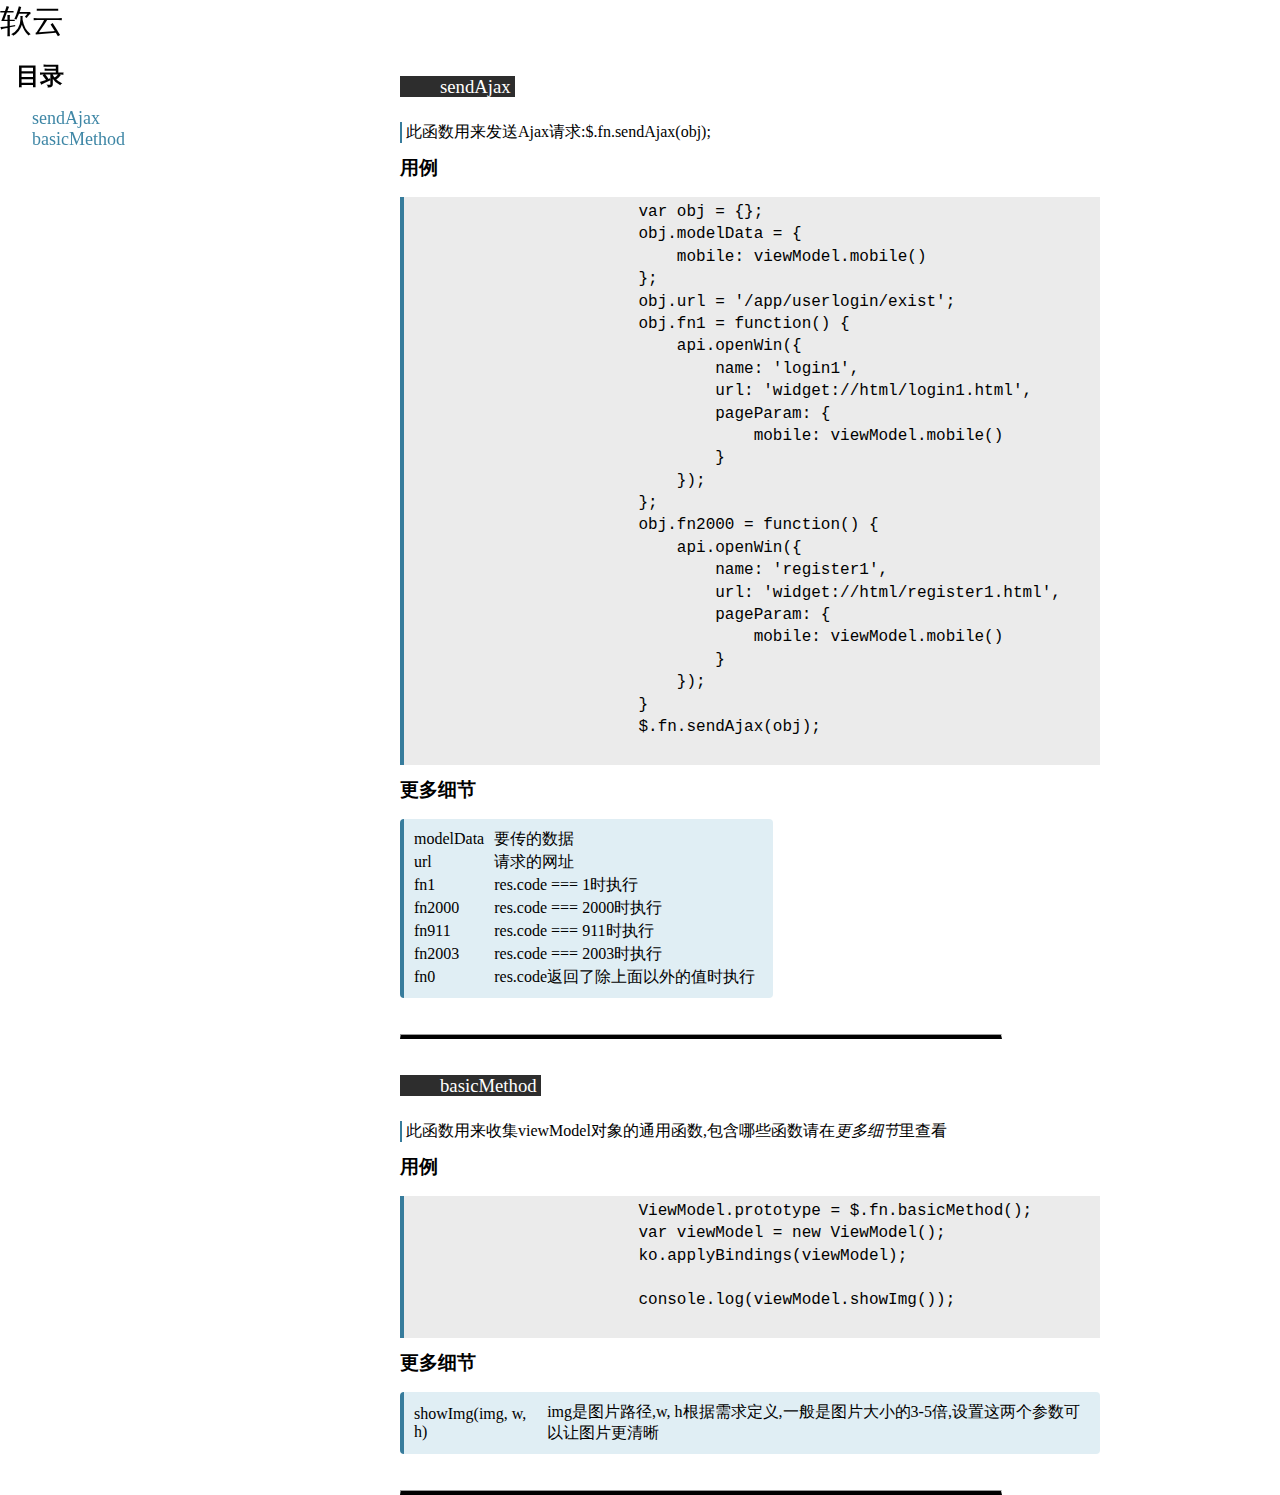
<file: App/index.html>
<!DOCTYPE html>
<html lang="en">
    <head>
        <meta charset="UTF-8">
        <title>ruanyun-app</title>
        <link rel="stylesheet" href="./style.css">
    </head>
    <body>
        <main>
            <sidebar>
                <h1 class='companyTitle'>软云</h1>
                <h2>目录</h2>
                    <ul>
                        <li><a href="#sendAjax">sendAjax</a></li>
                        <li><a href="#basicMethod">basicMethod</a></li>
                    </ul>
            </sidebar>
            <section>
                <article id='sendAjax'>
                    <h3>
                        <span class="code-title">sendAjax</span>
                    </h3>
                    <p><span class='introduction'>此函数用来发送Ajax请求:$.fn.sendAjax(obj);</span></p>
                    <h3>用例</h3>
                    <pre>
                        var obj = {};
                        obj.modelData = {
                            mobile: viewModel.mobile()
                        };
                        obj.url = '/app/userlogin/exist';
                        obj.fn1 = function() {
                            api.openWin({
                                name: 'login1',
                                url: 'widget://html/login1.html',
                                pageParam: {
                                    mobile: viewModel.mobile()
                                }
                            });
                        };
                        obj.fn2000 = function() {
                            api.openWin({
                                name: 'register1',
                                url: 'widget://html/register1.html',
                                pageParam: {
                                    mobile: viewModel.mobile()
                                }
                            });
                        }
                        $.fn.sendAjax(obj);
                    </pre>
                    <h3>更多细节</h3>
                    <table class='moreDetails'>
                        <tr>
                            <td>modelData</td>
                            <td>要传的数据</td>
                        </tr>
                        <tr>
                            <td>url</td>
                            <td>请求的网址</td>
                        </tr>
                        <tr>
                            <td>fn1</td>
                            <td>res.code === 1时执行</td>
                        </tr>
                        <tr>
                            <td>fn2000</td>
                            <td>res.code === 2000时执行</td>
                        </tr>
                        <tr>
                            <td>fn911</td>
                            <td>res.code === 911时执行</td>
                        </tr>
                        <tr>
                            <td>fn2003</td>
                            <td>res.code === 2003时执行</td>
                        </tr>
                        <tr>
                            <td>fn0</td>
                            <td>res.code返回了除上面以外的值时执行</td>
                        </tr>
                    </table>
                </article>
                <hr>
                <article id='basicMethod'>
                    <h3>
                        <span class="code-title">basicMethod</span>
                    </h3>
                    <p><span class='introduction'>此函数用来收集viewModel对象的通用函数,包含哪些函数请在<em>更多细节</em>里查看</span></p>
                    <h3>用例</h3>
                    <pre>
                        ViewModel.prototype = $.fn.basicMethod();
                        var viewModel = new ViewModel();
                        ko.applyBindings(viewModel);

                        console.log(viewModel.showImg());
                    </pre>
                    <h3>更多细节</h3>
                    <table class='moreDetails'>
                        <tr>
                            <td>showImg(img, w, h)</td>
                            <td>img是图片路径,w, h根据需求定义,一般是图片大小的3-5倍,设置这两个参数可以让图片更清晰</td>
                        </tr>
                    </table>
                </article>
                <hr>

            </section>  
        </main>  
    </body>
</html>
</file>
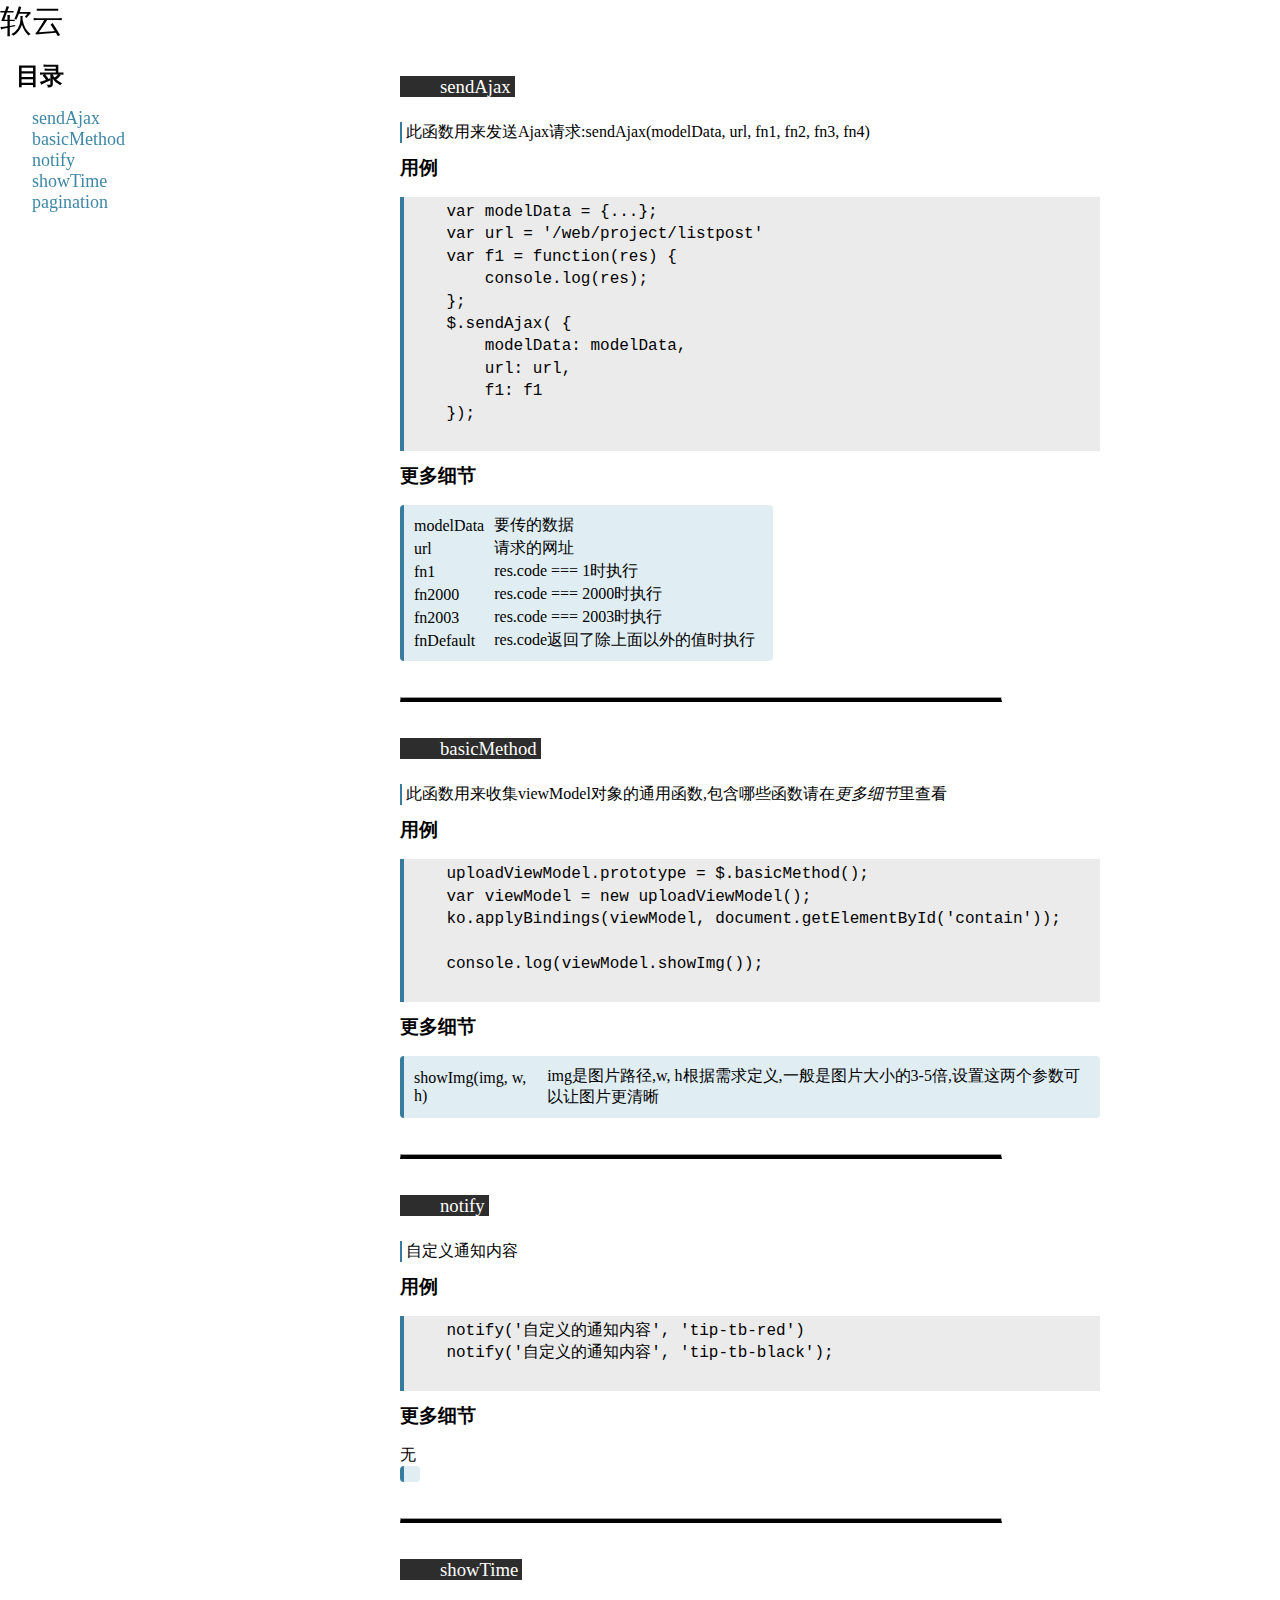
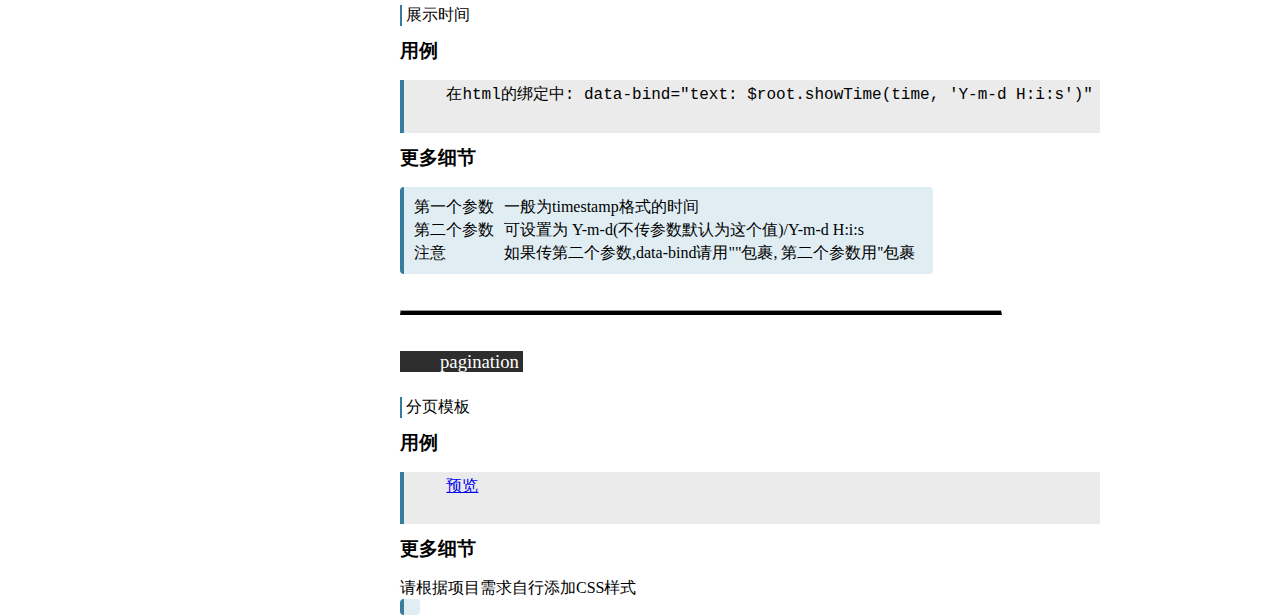
<file: Web/index.html>
<!DOCTYPE html>
<html lang="en">
    <head>
        <meta charset="UTF-8">
        <title>ruanyun-web</title>
        <link rel="stylesheet" href="./style.css">
    </head>
    <body>
        <main>
            <sidebar>
                <h1 class='companyTitle'>软云</h1>
                <h2>目录</h2>
                    <ul>
                        <li><a href="#sendAjax">sendAjax</a></li>
                        <li><a href="#basicMethod">basicMethod</a></li>
                        <li><a href="#notify">notify</a></li>
                        <li><a href="#showTime">showTime </a></li>
                        <li><a href="#pagination">pagination</a></li>
                    </ul>
            </sidebar>
            <section>
                <article id='sendAjax'>
                    <h3>
                        <span class="code-title">sendAjax</span>
                    </h3>
                    <p><span class='introduction'>此函数用来发送Ajax请求:sendAjax(modelData, url, fn1, fn2, fn3, fn4)</span></p>
                    <h3>用例</h3>
                    <pre>
    var modelData = {...};
    var url = '/web/project/listpost'
    var f1 = function(res) {
        console.log(res);
    };
    $.sendAjax( {
        modelData: modelData,
        url: url,
        f1: f1
    });
                    </pre>
                    <h3>更多细节</h3>
                    <table class='moreDetails'>
                        <tr>
                            <td>modelData</td>
                            <td>要传的数据</td>
                        </tr>
                        <tr>
                            <td>url</td>
                            <td>请求的网址</td>
                        </tr>
                        <tr>
                            <td>fn1</td>
                            <td>res.code === 1时执行</td>
                        </tr>
                        <tr>
                            <td>fn2000</td>
                            <td>res.code === 2000时执行</td>
                        </tr>
                        <tr>
                            <td>fn2003</td>
                            <td>res.code === 2003时执行</td>
                        </tr>
                        <tr>
                            <td>fnDefault</td>
                            <td>res.code返回了除上面以外的值时执行</td>
                        </tr>
                    </table>
                </article>
                <hr>
                <article id='basicMethod'>
                    <h3>
                        <span class="code-title">basicMethod</span>
                    </h3>
                    <p><span class='introduction'>此函数用来收集viewModel对象的通用函数,包含哪些函数请在<em>更多细节</em>里查看</span></p>
                    <h3>用例</h3>
                    <pre>
    uploadViewModel.prototype = $.basicMethod(); 
    var viewModel = new uploadViewModel();
    ko.applyBindings(viewModel, document.getElementById('contain'));

    console.log(viewModel.showImg());
                    </pre>
                    <h3>更多细节</h3>
                    <table class='moreDetails'>
                        <tr>
                            <td>showImg(img, w, h)</td>
                            <td>img是图片路径,w, h根据需求定义,一般是图片大小的3-5倍,设置这两个参数可以让图片更清晰</td>
                        </tr>
                    </table>
                </article>
                <hr>
                <article id='notify'>
                    <h3>
                        <span class="code-title">notify</span>
                    </h3>
                    <p><span class='introduction'>自定义通知内容</span></p>
                    <h3>用例</h3>
                    <pre>
    notify('自定义的通知内容', 'tip-tb-red')
    notify('自定义的通知内容', 'tip-tb-black');
                    </pre>
                    <h3>更多细节</h3>
                    <table class='moreDetails'>
                        <tr>
                            无
                        </tr>
                    </table>
                </article>
                <hr>
                <article id='showTime'>
                    <h3>
                        <span class="code-title">showTime</span>
                    </h3>
                    <p><span class='introduction'>展示时间</span></p>
                    <h3>用例</h3>
                    <pre>
    在html的绑定中: data-bind="text: $root.showTime(time, 'Y-m-d H:i:s')"
                    </pre>
                    <h3>更多细节</h3>
                    <table class='moreDetails'>
                        <tr>
                           <td>第一个参数</td>
                           <td>一般为timestamp格式的时间</td>
                        </tr>
                        <tr>
                           <td>第二个参数</td>
                           <td>可设置为 Y-m-d(不传参数默认为这个值)/Y-m-d H:i:s</td>
                        </tr>
                        <tr>
                            <td>注意</td>
                            <td>如果传第二个参数,data-bind请用""包裹, 第二个参数用''包裹</td>
                        </tr>
                    </table>
                </article>
                <hr>
                <article id='pagination'>
                    <h3>
                        <span class="code-title">pagination</span>
                    </h3>
                    <p><span class='introduction'>分页模板</span></p>
                    <h3>用例</h3>
                    <pre>
    <a href="../files/pagination.html">预览</a>
                    </pre>
                    <h3>更多细节</h3>
                    <table class='moreDetails'>
                        <tr>
                请根据项目需求自行添加CSS样式
                        </tr>
                    </table>
                </article>


            </section>  
        </main>  
    </body>
</html>
</file>
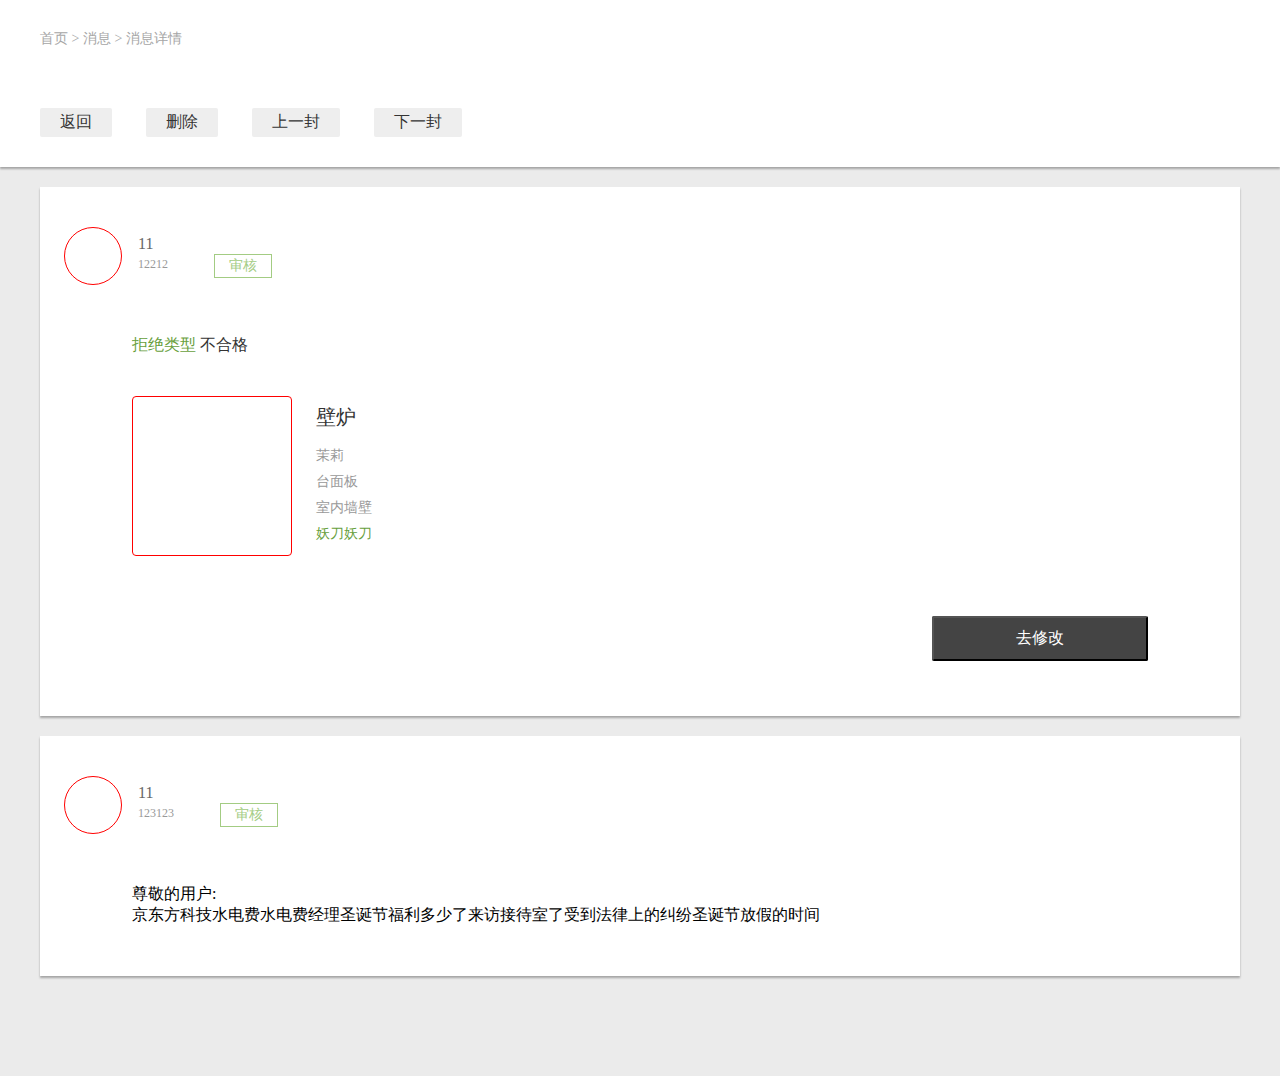
<file: files/getMessage.html>
<!DOCTYPE html> <html lang="en">
<head>
    <meta charset="UTF-8">
    <title>getMessage</title>
    <link rel="stylesheet" href="./getMessage.css">
</head>
<body>
    <div class="box">
        <div class="messageHead-wrap">
            <div class="messageHead">
                <div class="index"> <span>首页 > 消息 > 消息详情</span></div>
                <div class="controllers">
                    <button>返回</button>
                    <button>删除</button>
                    <button>上一封</button>
                    <button>下一封</button>
                </div>
            </div>
        </div>
        <div class='message'>
            <div class="message-title clearfix">
                <div class="logo"><span></span></div>
                <div class='information'>
                    <div class="companyName">11</div>
                    <div class="time">12212</div>
                </div>
                <div class="status">审核</div>
            </div>
            <div class="message-content">
                <div class="row">
                    <span>拒绝类型</span>
                    <span>不合格</span>
                </div>
                <div class='clearfix'>
                    <div class='picture'></div>
                    <div class='moreDetails'>
                        <p>壁炉</p>
                        <p class='grayP'>茉莉</p>
                        <p class='grayP'>台面板</p>
                        <p class='grayP'>室内墙壁</p>
                        <p>妖刀妖刀</p>
                    </div>
                </div>
            </div>
            <div class="message-footer">
                <button>去修改</button>
            </div>
        </div>
        <div class='message'>
            <div class="message-title clearfix">
                <div class="logo"><span></span></div>
                <div class='information'>
                    <div class="companyName">11</div>
                    <div class="time">123123</div>
                </div>
                <div class="status">审核</div>
            </div>
            <div class="email">
                <p>尊敬的用户: </p>
                <p>京东方科技水电费水电费经理圣诞节福利多少了来访接待室了受到法律上的纠纷圣诞节放假的时间</p>
            </div>
        </div>
    </div>  
</body>
</html>
</file>
<file: App/style.css>
* { margin: 0; padding: 0; }
ul, ol { list-style: none; padding-left: 32px; }
hr { height: 0px; border-bottom: 4px solid black; margin-top: 36px; margin-bottom: 36px; width: 600px; }
h1, h2, h3, h4, h5 { x-locale-heading-primary,zillaslab,Palatino,"Palatino Linotype",x-locale-heading-secondary,serif; } h2 { margin: 16px; }
h3 { margin: 12px 0px 16px; }

.companyTitle {
    font-family: "Dosis", "Source Sans Pro", "Helvetica Neue", Arial, sans-serif;
    font-weight: 500;
}

main { display: flex; }

sidebar {position: fixed; top: 0px; left: 0px;}
sidebar li a { font-weight: 400; color: #3f87a6; font-size: 18px; text-decoration:none; }
sidebar li a:hover { text-decoration: underline; }
sidebar { width: 200px; height: 100vh; }

section {margin-left: 400px; margin-top: 64px; width: 700px; height: 100vh; }

.code-title { padding: 0 4px 0 40px; background-color: #2d2d2d; color: white; font-weight: 400; }
.introduction { display: inline-block; border-left: 2px solid #377c9c; margin-top: 8px; padding: 0 4px; }
pre { background-color: #ebebeb; border-left: 4px solid #377c9c; padding: 4px; line-height: 1.4; font-family: consolas,monaco,"Andale Mono",monospace; }
.moreDetails { background-color: #e0eef4; padding: 8px; border-left: 4px solid #377c9c; border-radius: 4px; }
.moreDetails td { padding-right: 8px; }
</file>
<file: Web/style.css>
* { margin: 0; padding: 0; }
ul, ol { list-style: none; padding-left: 32px; }
hr { height: 0px; border-bottom: 4px solid black; margin-top: 36px; margin-bottom: 36px; width: 600px; }
h1, h2, h3, h4, h5 { x-locale-heading-primary,zillaslab,Palatino,"Palatino Linotype",x-locale-heading-secondary,serif; } h2 { margin: 16px; }
h3 { margin: 12px 0px 16px; }

.companyTitle {
    font-family: "Dosis", "Source Sans Pro", "Helvetica Neue", Arial, sans-serif;
    font-weight: 500;
}

main { display: flex; }

sidebar {position: fixed; top: 0px; left: 0px;}
sidebar li a { font-weight: 400; color: #3f87a6; font-size: 18px; text-decoration:none; }
sidebar li a:hover { text-decoration: underline; }
sidebar { width: 200px; height: 100vh; }

section {margin-left: 400px; margin-top: 64px; width: 700px; height: 100vh; }

.code-title { padding: 0 4px 0 40px; background-color: #2d2d2d; color: white; font-weight: 400; }
.introduction { display: inline-block; border-left: 2px solid #377c9c; margin-top: 8px; padding: 0 4px; }
pre { background-color: #ebebeb; border-left: 4px solid #377c9c; padding: 4px; line-height: 1.4; font-family: consolas,monaco,"Andale Mono",monospace; }
.moreDetails { background-color: #e0eef4; padding: 8px; border-left: 4px solid #377c9c; border-radius: 4px; }
.moreDetails td { padding-right: 8px; }
</file>
<file: files/getMessage.css>
* {
    margin: 0;
    padding: 0;
    box-sizing: border-box;  
 }
 .clearfix::after {
    content: '';
    display: block;
    clear: both;
 }

.box {
    background-color: #ebebeb;
    padding-bottom: 100px;
}

.messageHead-wrap {
    background-color: white;
    box-shadow: 0 2px 2px rgba(0,0,0,0.3);
}
.messageHead {
    width: 1200px;
    margin: 0 auto;
} 
.messageHead .index{
    color: #a6a6a6;
    font-size: 14px;
    margin-top: 30px;
    margin-bottom: 60px;
}
.messageHead .controllers button {
    color: #333;
    font-size: 16px;
    background-color: #eee;
    border-radius: 2px;
    padding: 4px 20px;
    margin-right: 30px;
    margin-bottom: 30px;
    border: none;
    cursor: pointer;
}

.message {
    width: 1200px;
    margin: 20px auto 0 ;
    background-color: white;
    box-shadow: 0 2px 2px rgba(0,0,0,0.3);
    padding: 40px 0 50px 24px;
}
.message .logo {
    width: 58px;
    height: 58px;
    border: 1px solid red;
    border-radius: 50%;
}
.message .logo span {
    background-size: cover;
}
.message-title {
    margin-bottom: 50px;
}
.message-title>div {
    float: left;
}
.message-title .information {
    position: relative;
    top: 8px;
    margin-left: 16px;
}
.message-title .information div:first-child {
    margin-bottom: 4px;
    color: #666;
    font-size: 16px;
}
.message-title .information div:last-child {
    color: #999;
    font-size: 12px;
} 
.message-title .status {
    border: 1px solid #a3cc83;
    position: relative;
    top: 27px;
    color: #a3cc83;
    font-size: 14px;
    padding: 2px 14px;
    margin-left: 46px;
}

.message-content {
    margin-left: 68px;
}
.message-content .row {
    margin-bottom: 40px;
}
.message-content .row span:first-child{
   color: #68a03d;
   font-size: 16px;
}
.message-content .row span:last-child{
    color: #333;
}
.message-content .picture {
    width: 160px;
    height: 160px;
    border: 1px solid red;
    border-radius: 4px;
    float: left;
} 
.message-content .moreDetails {
    float: left;
    margin-left: 24px;
    padding: 8px 0px;
} 
.message-content .moreDetails p:first-child {
    color: #333;
    font-size: 20px;
    margin-bottom: 16px;
}
.message-content .moreDetails p.grayP {
    color: #999;
    font-size: 14px;
    margin-bottom: 8px;
} 
.message-content .moreDetails p:last-child {
    font-size: 14px;
    color: #68a03d;
}

.message-footer {
    margin-top: 60px;
    position: relative;
    padding-bottom: 50px;
}
.message-footer button {
    position: absolute;
    top: 0px;
    right: 92px;
    color: #fff;
    font-size: 16px;
    background-color: #444;
    border-radius: 2px;
    padding: 10px 82px;  
}
.message .email {
    margin-left: 68px;
}
</file>
